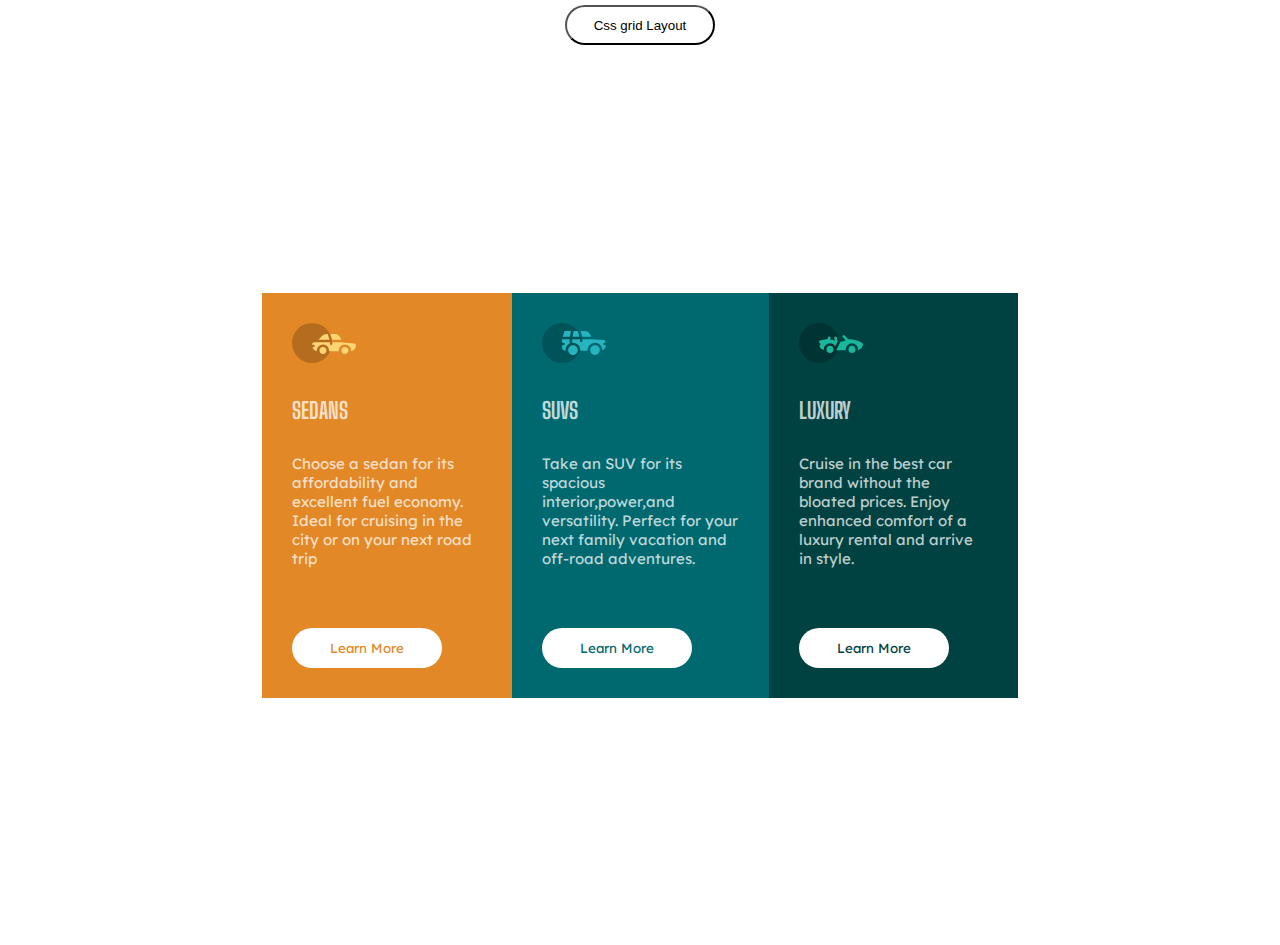
<file: index.html>
<!DOCTYPE html>
<html lang="en">
  <head>
    <meta charset="UTF-8" />
    <meta http-equiv="X-UA-Compatible" content="IE=edge" />
    <meta name="viewport" content="width=device-width, initial-scale=1.0" />
    <title>post card</title>
    <link rel="stylesheet" href="style.css" />
    <link href="https://fonts.googleapis.com/css2?family=Big+Shoulders+Display:wght@700&display=swap" rel="stylesheet">
    <link href="https://fonts.googleapis.com/css2?family=Lexend+Deca&display=swap" rel="stylesheet">
  </head>
  <body>
    <header>
      <div id="fancy">
      <a href="./grid.html">
        <input type="button" class="grd" value="Css grid Layout">
      </a>
      </div>
    </header>
    <main>
      <div class="number">
        <div class="column one">
          <img src="./images/icon_sedans.svg" alt="sedan icon">
          <h2>SEDANS</h2>
          <p>
            Choose a sedan for its affordability and excellent fuel economy.
            Ideal for cruising in the city or on your next road trip
          </p>
          <button class="l1">Learn More</button>
        </div>
        <div class="column two">
          <img src="./images/icon_suvs.svg" alt="suv icon">
          <h2>SUVS</h2>
          <p>
            Take an SUV for its spacious interior,power,and versatility. Perfect
            for your next family vacation and off-road adventures.
          </p>
          <button class="l2">Learn More</button>
        </div>
        <div class="column three">
          <img src="./images/icon_luxury.svg" alt="luxury icon">
          <h2>LUXURY</h2>
          <p>
            Cruise in the best car brand without the bloated prices. Enjoy
            enhanced comfort of a luxury rental and arrive in style.
          </p>
            <button class="l3">Learn More</button>
        </div>
      </div>
    </main>
  </body>
</html>
</file>
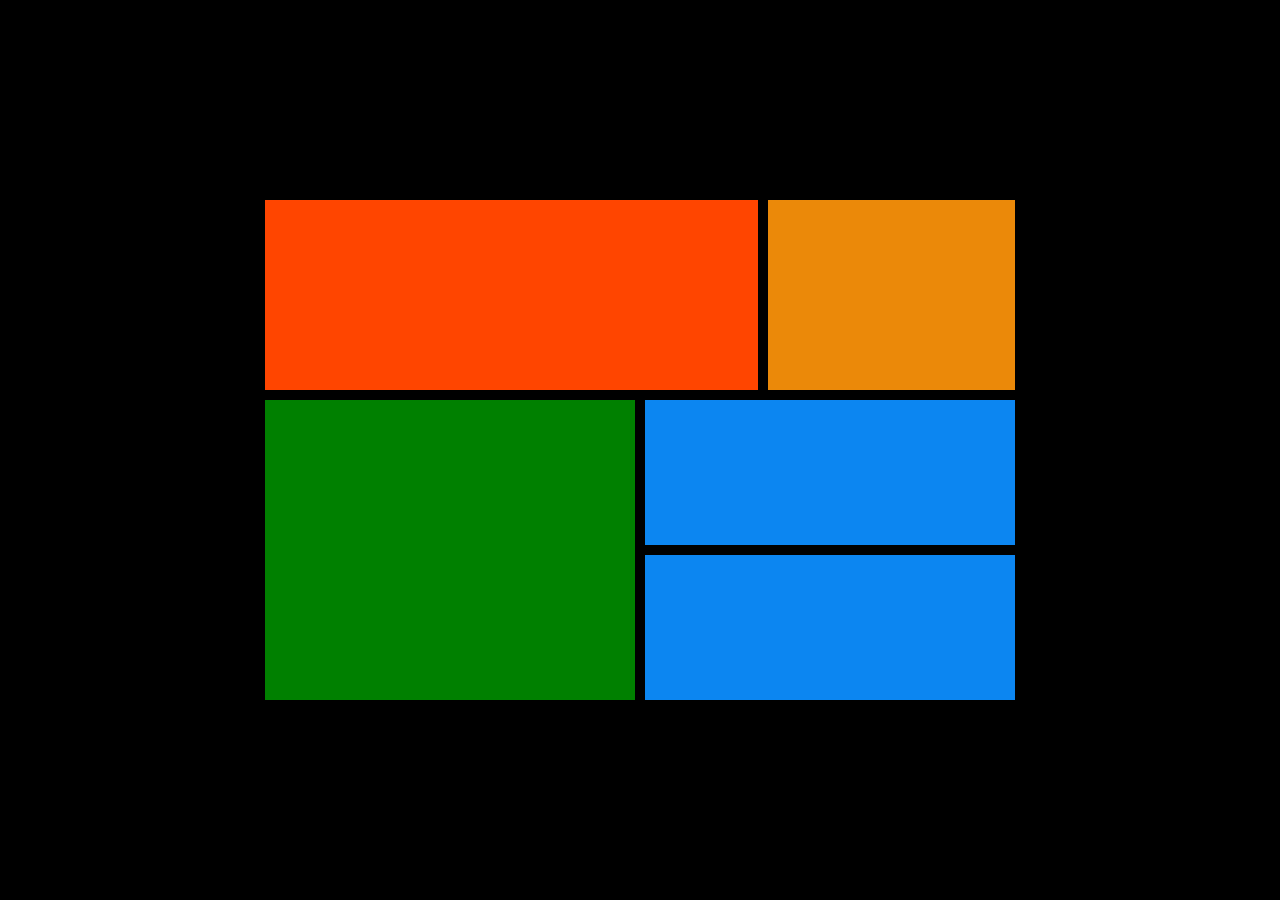
<file: grid.html>
<!DOCTYPE html>
<html lang="en">
  <head>
    <meta charset="UTF-8" />
    <meta http-equiv="X-UA-Compatible" content="IE=edge" />
    <meta name="viewport" content="width=device-width, initial-scale=1.0" />
    <title>Grid layout</title>
    <link rel="stylesheet" href="grid.css" />
  </head>
  <body>
    <main>
      <div class="grid-1">
        <div class="box boxA"></div>
        <div class="box boxB"></div>
      </div>
      <div class="grid-2">
        <div class="box boxC"></div>
        <div class="box boxD"></div>
        <div class="box boxE"></div>
      </div>
    </main>
  </body>
</html>
</file>
<file: style.css>
* {
  margin: 0;
  padding: 0;
}
main {
  display: flex;
  justify-content: center;
  align-items: center;
  height: 100vh;
}

.number {
  display: flex;
  max-width: 756px;
}
.column {
  font-weight: 400;
  font-family: "Lexend Deca", sans-serif;
  padding: 30px;
  font-size: 15px;
}
.one {
  background-color: hsl(31, 77%, 52%);
  color: hsla(0, 0%, 100%, 0.75);
}
.number h2 {
  font-weight: 700;
  font-family: "Big Shoulders Display", cursive;
  margin: 30px 0;
}
.two {
  background-color: hsl(184, 100%, 22%);
  color: hsla(0, 0%, 100%, 0.75);
}
.three {
  background-color: hsl(179, 100%, 13%);
  color: hsla(0, 0%, 100%, 0.75);
}
button {
  width: 150px;
  height: 40px;
  background: white;
  color: hsl(179, 100%, 13%);
  border-radius: 20px;
  border-color: rgba(245, 245, 245, 0);
  margin-top: 60px;
  font-family: inherit;
}
.l1 {
  color: hsl(31, 77%, 52%);
}
.l2 {
  color: hsl(184, 100%, 22%);
}
.l3 {
  color: hsl(179, 100%, 13%);
}
#fancy {
  text-align: center;
}
.l1:hover {
background-color: hsl(31, 77%, 52%);
color: white;
border: 2px white solid;
}
.l2:hover {
    background-color: hsl(184, 100%, 22%);
    color: white;
    border: 2px white solid;
    }
    .l3:hover {
        background-color: hsl(179, 100%, 13%);
        color: white;
        border: 2px white solid;
        }
.grd {
  width: 150px;
  height: 40px;
  background: white;
  color: black;
  border-radius: 20px;
  margin-top: 5px;
}
.grd:hover {
  background-color: rgb(9, 126, 126);
}

@media screen and (max-width: 500px) {
  .number {
    flex-direction: column;
  }

  main {
      height: initial;
  }
}

@media screen and (max-width: 376px) {
  .number {
    flex-direction: column;
  }

  main {
      height: initial;
  }
}
</file>
<file: grid.css>
* {
  margin: 0;
  padding: 0;
}
body {
  background-color: black;
  display: flex;
  min-height: 100vh;

}
main {
  display: grid;
  gap: 10px;
  margin: auto; 
  width: 750px;
  height: 500px;
  padding: 30px;
}
.box {
  padding: 50px;
  text-align: center;
}
.boxA {
  background-color: orangered;
  
}
.boxB {
  background-color: rgb(235, 137, 9);
}
.boxC {
  background-color: green;
  grid-row-start: 1;
  grid-row-end: 3;
}
.boxD {
  background-color: rgb(12, 134, 241);
}
.boxE {
  background-color: rgb(12, 134, 241);
  grid-column-start: 2;
  grid-column-end: 3;
}
.grid-1, .grid-2 {
  display: grid;
}

.grid-1 {
  grid-template-columns: 2fr 1fr;
  gap: 10px;
}

.grid-2 {
  grid-template-columns: 1fr 1fr;
  gap: 10px;
}
</file>
